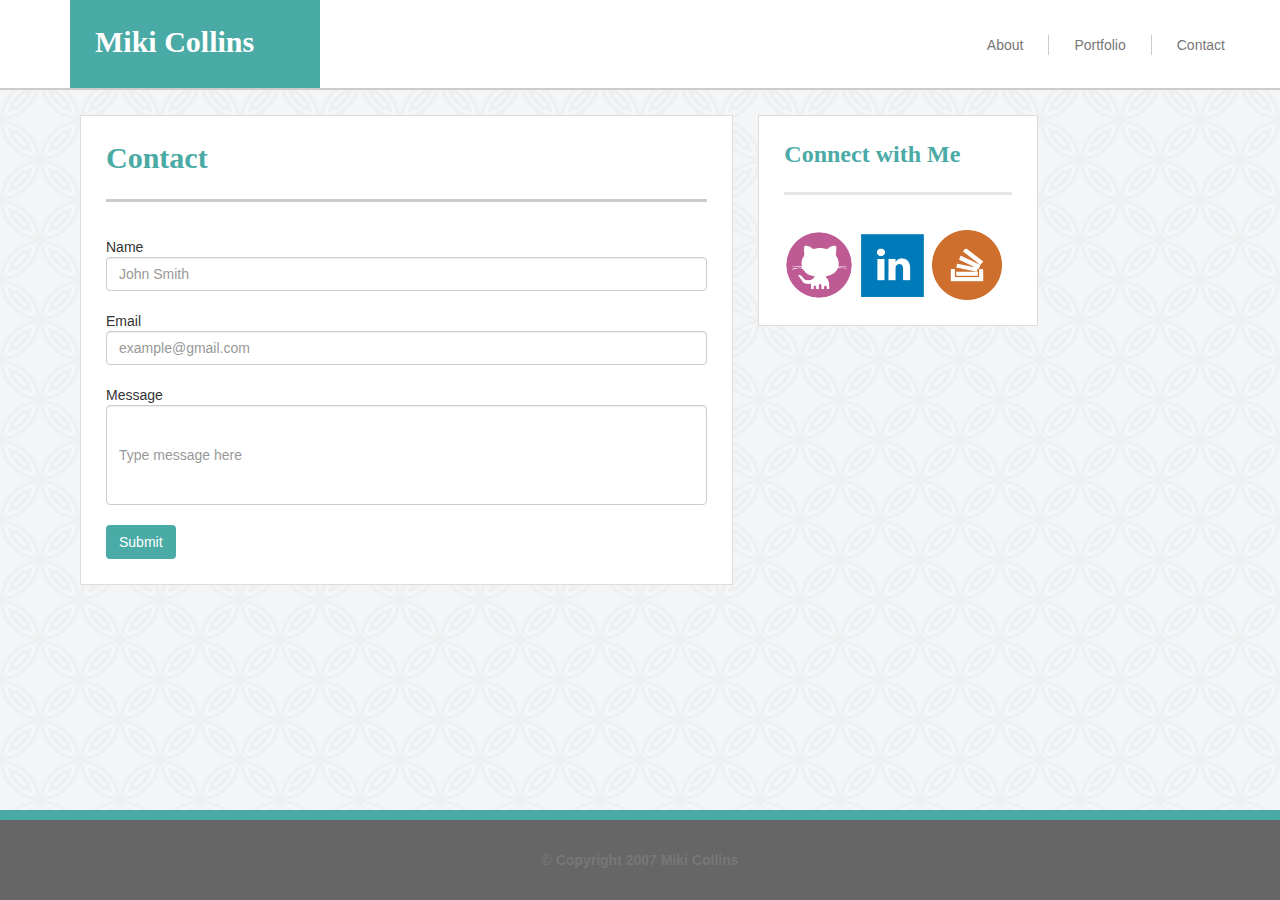
<file: contact.html>
<!DOCTYPE html>
<html>

<head>
    <title>About Me</title>
    <link rel="stylesheet" type="text/css" href="assets/css/reset.css">
    <link rel="stylesheet" href="https://maxcdn.bootstrapcdn.com/bootstrap/3.3.7/css/bootstrap.min.css" integrity="sha384-BVYiiSIFeK1dGmJRAkycuHAHRg32OmUcww7on3RYdg4Va+PmSTsz/K68vbdEjh4u" crossorigin="anonymous">
    <link rel="stylesheet" type="text/css" href="assets/css/style.css">
</head>

<body>
    <nav>
        <div class="container-fluid">
            <div class="container">
                <h2 id="name"><b>Miki Collins</b></h2>
                <!-- <div id="bar"> -->
                    <ul class="nav navbar-nav navbar-right">
                        <li class="nav-bor"><a href="index.html">About</a></li>
                        <li class="nav-bor"><a href="portfolio.html">Portfolio</a></li>
                        <li><a href="contact.html">Contact</a></li>
                    </ul>
                <!-- </div> -->
            </div>
        </div>
    </nav>
    <div class="container">
        <div class="row">
            <div class="col-md-7 aboutme">
                <div class="row">
                    <h2 id="about"><b>Contact</b></h2>
                </div>
                <div class="row">
                    <form>
                        Name
                        <br>
                        <input type="text" class="form-control" placeholder="John Smith" aria-describedby="basic-addon2">
                        <br> Email
                        <br>
                        <input type="text" class="form-control" placeholder="example@gmail.com" aria-describedby="basic-addon2">
                        <br> Message
                        <br>
                        <input type="text" class="form-control form-height" placeholder="Type message here" aria-describedby="basic-addon2">
                        <br>
                        <button type="button" class="btn">Submit</button>
                    </form>
                </div>
            </div>
            <div class="col-md-3 connect">
                <div class="row">
                    <h3 id="con"><b>Connect with Me</b></h3>
                </div>
                <div class="row">
                    <a href="https://github.com/mcollins33"><img class="icon" src="assets/images/github.png" alt="GitHub"></a>
                    <a href="https://www.linkedin.com/in/miki-collins-b68a7615/"><img class="icon" src="assets/images/linkedin.png" alt="Linked In"></a>
                    <a href="https://stackexchange.com/users/11916502/m-collins"><img class="icon" src="assets/images/stackoverflow.png" alt="Stack Overflow"></a>
                </div>
            </div>
        </div>
    </div>
    <footer><b>&copy Copyright 2007 Miki Collins</b></footer>
</body>

</html>
</file>
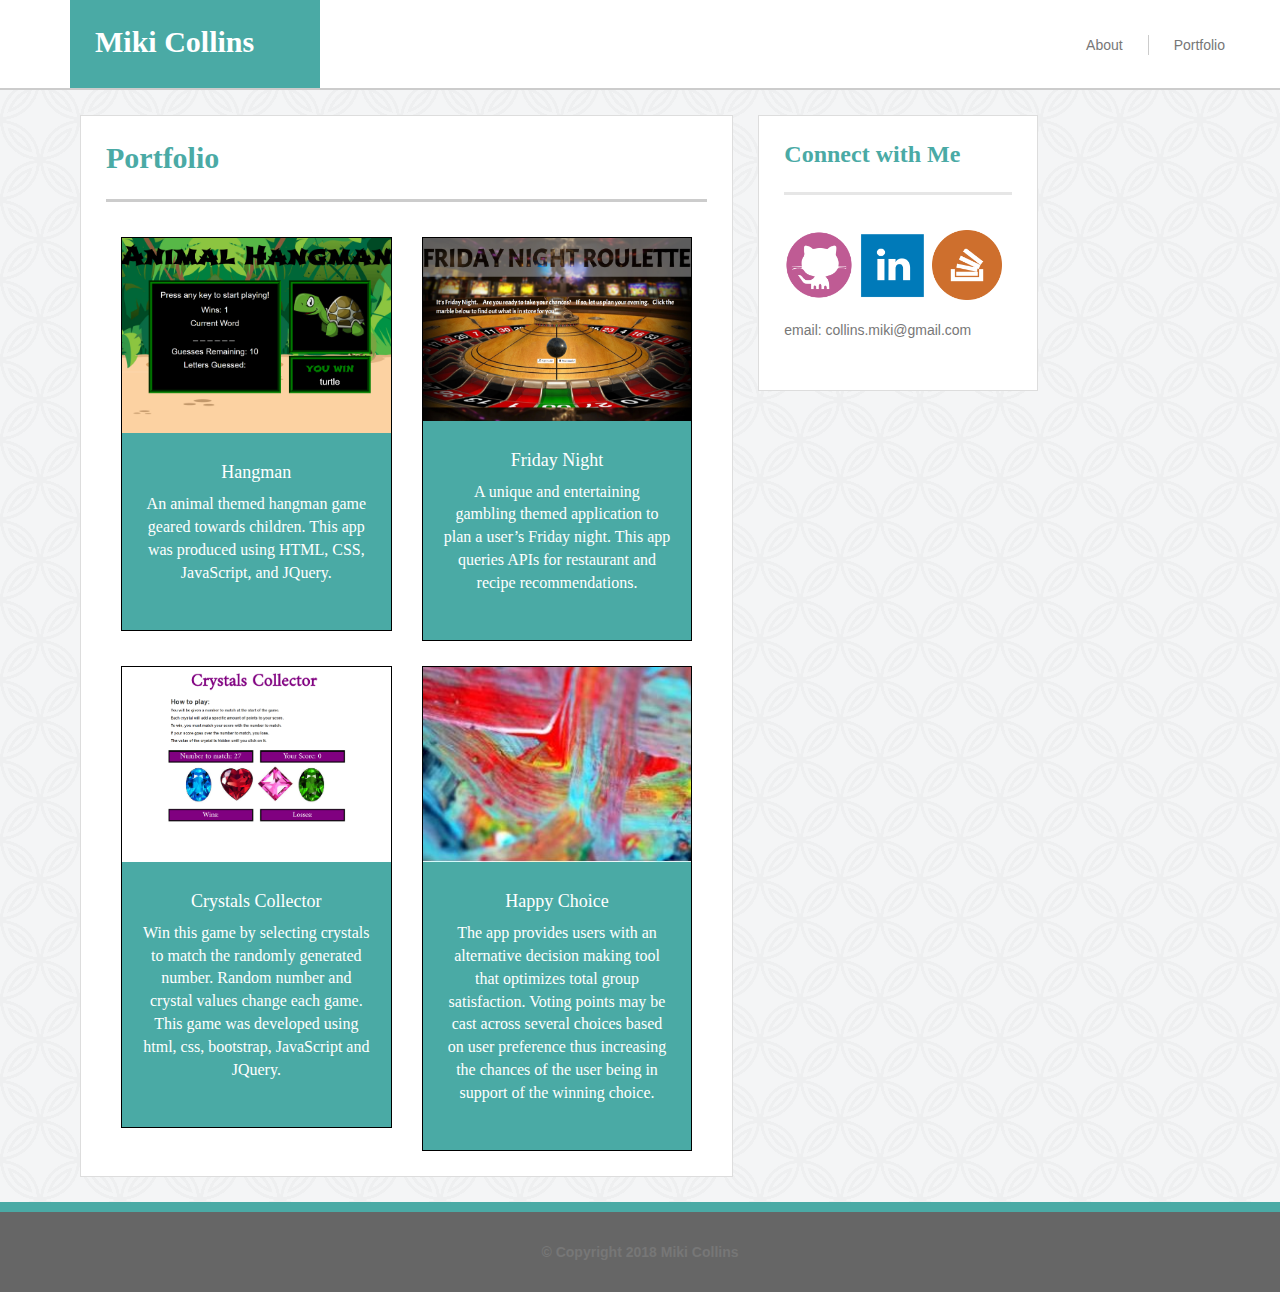
<file: portfolio.html>
<!DOCTYPE html>
<html>

<head>
    <title>About Me</title>
    <link rel="stylesheet" type="text/css" href="assets/css/reset.css">
    <link rel="stylesheet" href="https://maxcdn.bootstrapcdn.com/bootstrap/3.3.7/css/bootstrap.min.css" integrity="sha384-BVYiiSIFeK1dGmJRAkycuHAHRg32OmUcww7on3RYdg4Va+PmSTsz/K68vbdEjh4u" crossorigin="anonymous">
    <link rel="stylesheet" type="text/css" href="assets/css/style.css">
</head>

<body>
    <nav>
        <div class="container-fluid">
            <div class="container">
                <h2 id="name"><b>Miki Collins</b></h2>
                <!-- <div id="bar"> -->
                <ul class="nav navbar-nav navbar-right">
                    <li class="nav-bor"><a href="index.html">About</a></li>
                    <li><a href="portfolio.html">Portfolio</a></li>
                </ul>
                <!-- </div> -->
            </div>
        </div>
    </nav>
    <div class="container">
        <div class="row">
            <div class="col-md-7 aboutme">
                <div class="row">
                    <h2 id="about"><b>Portfolio</b></h2>
                </div>
                <div class="row">
                    <div class="col-md-6">
                        <div class="games">
                            <a href="https://mcollins33.github.io/Hangman-Game/"><img src="assets/images/hangman.png" alt="Hangman" style="width: 100%">
                                <div class="gamelabel">
                                    <h4>Hangman</h4>
                                    <p class="apptext">An animal themed hangman game geared towards children.  This app was produced using HTML, CSS, JavaScript, and JQuery.</p>
                                </div></a>
                        </div>
                    </div>
                    <div class="col-md-6">
                        <div class="games">
                            <a href="https://stevensammon.github.io/friday-night/"><img src="assets/images/friday.png" alt="Friday Night" style="width: 100%"><div class="gamelabel">
                                    <h4>Friday Night</h4>
                                    <p class="apptext">A unique and entertaining gambling themed application to plan a user’s Friday night.  This app queries APIs for restaurant and recipe recommendations.</p>
                                </div>
                            </a>
                        </div>
                    </div>
                </div>
                <div class="row">
                    <div class="col-md-6">
                        <div class="games">
                            <a href="https://mcollins33.github.io/crystal-game/"><img src="assets/images/crystals.png" alt="Crystals Collector Game" style="width: 100%">
                                <div class="gamelabel">
                                    <h4>Crystals Collector</h4>
                                    <p class="apptext">Win this game by selecting crystals to match the randomly generated number.  Random number and crystal values change each game.  This game was developed using html, css, bootstrap, JavaScript and JQuery.</p>
                                </div>
                            </a>
                        </div>
                    </div>
                    <div class="col-md-6">
                        <div class="games">
                            <a href="#"><img src="assets/images/placeholder5.jpg" alt="Happy Choice" style="width: 100%">
                                <div class="gamelabel">
                                    <h4>Happy Choice</h4>
                                    <p class="apptext">The app provides users with an alternative decision making tool that optimizes total group satisfaction.  Voting points may be cast across several choices based on user preference thus increasing the chances of the user being in support of the winning choice.</p>
                                </div>
                            </a>
                        </div>
                    </div>
                </div>
            </div>
            <div class="col-md-3 connect">
                <div class="row">
                    <h3 id="con"><b>Connect with Me</b></h3>
                </div>
                <div class="row">
                    <a href="https://github.com/mcollins33"><img class="icon" src="assets/images/github.png" alt="GitHub"></a>
                    <a href="https://www.linkedin.com/in/miki-collins-b68a7615/"><img class="icon" src="assets/images/linkedin.png" alt="Linked In"></a>
                    <a href="https://stackexchange.com/users/11916502/m-collins"><img class="icon" src="assets/images/stackoverflow.png" alt="Stack Overflow"></a>
                    <br/>
                    <br/>
                    <p>email: collins.miki@gmail.com</p>
                </div>
            </div>
        </div>
    </div>
    <footer><b>&copy Copyright 2018 Miki Collins</b></footer>
</body>

</html>
</file>
<file: assets/css/style.css>
html {
                position: relative;
                min-height: 100%;
            }

            body {
                background-image: url("../images/contemporary_china_2.png");
                margin-top: 90px;
                margin-bottom: 90px;
            }

            .container-fluid {
                padding: 0;
                margin: 0;
                height: 90px;
                background-color: #ffffff;
                border-bottom-style: solid;
                border-bottom-color: #cccccc;
                border-bottom-width: 2px;
                width: 100%;
                position: fixed;
                top: 0px;
                z-index: 5;
            }

            #name {
                height: 88px;
                width: 250px;
                background-color: #4aaaa5;
                font-family: "Georgia", Times, "Times New Roman", serif;
                color: white;
                margin: 0;
                padding: 25px;
                float: left;
            }


            .navbar-right {
                padding-top: 35px;
            }

            .navbar-nav>li>a {
                padding: 0;
                color: #777777;
            }

            .nav-bor {
                border-right: solid;
                border-color: #cccccc;
                border-width: 1px;
                margin-right: 25px;
                padding-right: 25px;
            }


            .container {
                margin-bottom: 25px;
            }

            .row {
                padding: 25px 25px 0 25px;
            }

            .aboutme {
                background-color: #ffffff;
                margin-right: 25px;
                margin-bottom: 25px;
                border: solid;
                border-width: 1px;
                border-color: #dddddd;
                padding-bottom: 25px;
            }

            #about {
                color: #4aaaa5;
                font-family: "Georgia", Times, "Times New Roman", serif;
                padding-bottom: 25px;
                border-bottom: solid;
                border-color: #cccccc;
                margin-top: 0;
            }

            #me {
                max-width: 40%;
                float: left;
                padding: 0;
                margin: 0 25px 10px 0;
            }

            p {
                color: #777777;
                font-family: "Arial", "Helvetica Neue", Helvetica, sans-serif;
                margin-bottom: 25px;
            }

            .games {
                position: relative;
                border: solid;
                border-width: 1px;
                border-color: black;
            }

            .gamelabel {
                font-family: "Georgia", Times, "Times New Roman", serif;
                font-size: 20px;
                color: white;
                text-align: center;
                background-color: #4aaaa5;
                top: 50%;
                width: 100%;
                padding: 20px;
            }

            .apptext {
                font-family: "Georgia", Times, "Times New Roman", serif;
                font-size: 16px;
                color: white;
            }

            .connect {
                background-color: #ffffff;
                padding-bottom: 25px;
                border: solid;
                border-width: 1px;
                border-color: #dddddd;
                margin-right: 25px;
                margin-bottom: 25px;
            }

            #con {
                color: #4aaaa5;
                font-family: "Georgia", Times, "Times New Roman", serif;
                padding: 0 0 25px;
                border-bottom: solid;
                border-color: #e6e6e6;
                margin-top: 0;
            }

            .icon {
                max-width: 70px;
            }

            .form-height {
                min-height: 100px;
            }

            .btn {
                color: white;
                background-color: #4aaaa5;
            }

            footer {
                position: absolute;
                bottom: 0;
                width: 100%;
                height: 90px;
                background-color: #666666;
                color: #777777;
                font-family: "Arial", "Helvetica Neue", Helvetica, sans-serif;
                text-align: center;
                padding-top: 30px;
                border-top-color: #4aaaa5;
                border-top-style: solid;
                border-width: 10px;
            }

            @media only screen and (max-width: 800px) {
                #bar {
                    display: none;
                }
            }

            @media only screen and (min-width: 800px) {
                #barsmall {
                    display: none;
                }
            }
</file>
